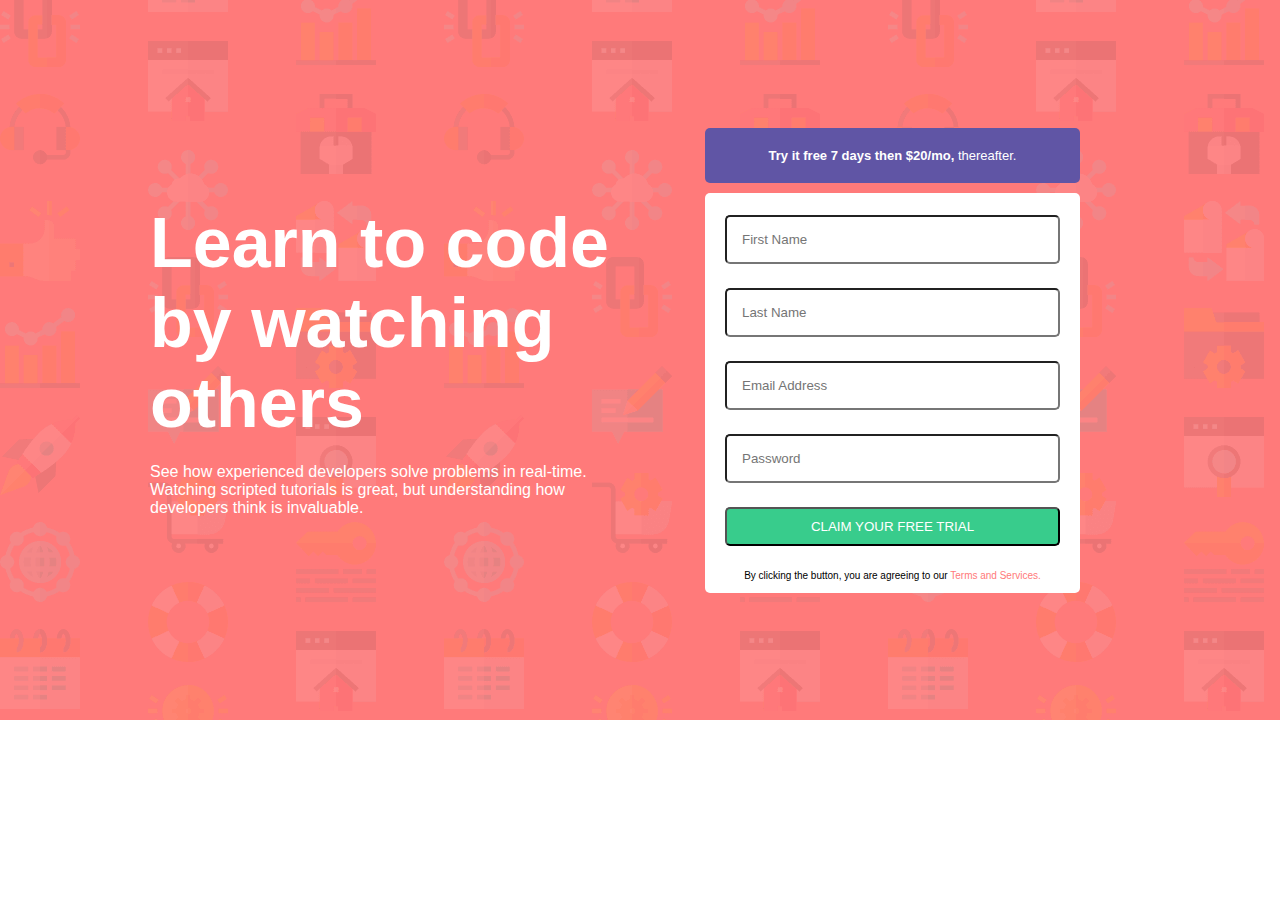
<file: index.html>
<!DOCTYPE html>
<html lang="en">
<head>
    <meta charset="UTF-8">
    <meta http-equiv="X-UA-Compatible" content="IE=edge">
    <meta name="viewport" content="width=device-width, initial-scale=1.0">
    <title>Media Queries and Responsiveness</title>
    <link rel="stylesheet" type="text/css" href="Responsiveness.css">
</head>
<body>
    <main class="container">

<div class="left-side">

    <div class="header1">
        <h1>Learn to code by watching others</h1>
    </div>

    <div class="para1">
        <p>See how experienced developers solve problems in real-time. <br> Watching scripted tutorials is great, but understanding how <br>developers think is invaluable.</p>
    </div>
</div>


<div class="right-side">

<div class="para2">
<p><strong>Try it free 7 days then $20/mo,</strong> thereafter.</p>

</div>

<div>

<form class="form1" action="">
<div>
<input type="text" class="firstname" name="firstname" placeholder="First Name" required>
</div>

<div>
<input type="text" class="lastname" name="lastname" placeholder="Last Name" required>
</div>

<div>
<input type="email" name="email" class="emailaddress" placeholder="Email Address" required>
</div>

<div>
<input type="password" name="password" class="insertpassword" placeholder="Password" required>
</div>

<div>
<button class="btn-green"> CLAIM YOUR FREE TRIAL</button>
</div>

<div class="after-note">
    <p>By clicking the button, you are agreeing to our <span>Terms and Services.</span></p>
</div>

</form>

</div>



</div>


    </main>
</body>
</html>
</file>
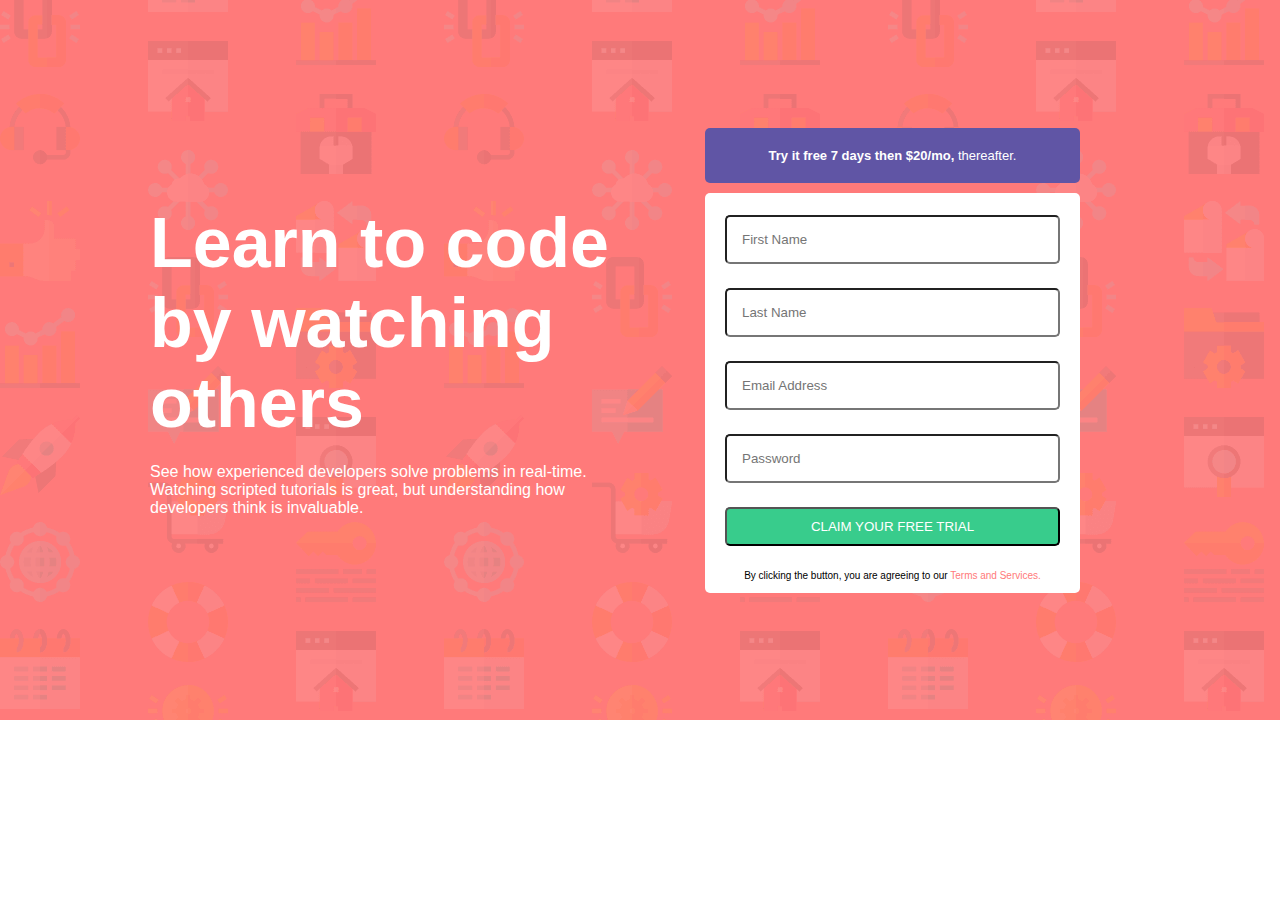
<file: Responsiveness.html>
<!DOCTYPE html>
<html lang="en">
<head>
    <meta charset="UTF-8">
    <meta http-equiv="X-UA-Compatible" content="IE=edge">
    <meta name="viewport" content="width=device-width, initial-scale=1.0">
    <title>Media Queries and Responsiveness</title>
    <link rel="stylesheet" type="text/css" href="Responsiveness.css">
</head>
<body>
    <main class="container">

<div class="left-side">

    <div class="header1">
        <h1>Learn to code by watching others</h1>
    </div>

    <div class="para1">
        <p>See how experienced developers solve problems in real-time. <br> Watching scripted tutorials is great, but understanding how <br>developers think is invaluable.</p>
    </div>
</div>


<div class="right-side">

<div class="para2">
<p><strong>Try it free 7 days then $20/mo,</strong> thereafter.</p>

</div>

<div>

<form class="form1" action="">
<div>
<input type="text" class="firstname" name="firstname" placeholder="First Name" required>
</div>

<div>
<input type="text" class="lastname" name="lastname" placeholder="Last Name" required>
</div>

<div>
<input type="email" name="email" class="emailaddress" placeholder="Email Address" required>
</div>

<div>
<input type="password" name="password" class="insertpassword" placeholder="Password" required>
</div>

<div>
<button class="btn-green"> CLAIM YOUR FREE TRIAL</button>
</div>

<div class="after-note">
    <p>By clicking the button, you are agreeing to our <span>Terms and Services.</span></p>
</div>

</form>

</div>



</div>


    </main>
</body>
</html>
</file>
<file: Responsiveness.css>
* {
    padding: 0;
    margin: 0;
    box-sizing: border-box;
    font-family: 'Poppins', sans-serif;
}



.container {
    margin: 0 auto;
    max-width: 100%;
    width: 1440px;
    min-height: 80vh;
    /* border: 2px solid red; */
    display: flex;
    background-color: hsl(0, 100%, 74%);
    background-image: url("bg-intro-desktop.png");
    justify-content: center;
}

.left-side, .right-side {
    margin: auto;
}

.right-side {
    margin-right: 200px;
}

.header1, .para1 {
    color: white;
    padding-left: 150px;
    /* padding-right: 100px; */
}

.header1 {
    padding-bottom: 20px;
}

.header1 h1 {
    font-size: 70px;
}

.para1 p {
    font-size: 16px;
}

.para2 {
    background-color: hsl(248, 32%, 49%);
    padding: 20px;
    border-radius: 5px;
}

.para2 p {
    color: white;
    font-size: small;
    font-weight: 400;
    text-align: center;
}

.form1 {
    background-color: white;
    width: 375px;
    border-radius: 5px;
    margin-top: 10px;
    box-shadow: 20px 20px 20px 0px rgba(red, green, blue, alpha);
    padding-top: 10px;
    
}

.form1 div {
    padding: 12px 20px;
}

input {
    width: 100%;
    padding: 15px;
    border-radius: 5px;
}

.btn-green {
    margin: 0 auto;
    width: 100%;
    padding: 10px;
    border-radius: 5px;
    background-color: hsl(154, 59%, 51%);
    color: white;
}

.btn-green:hover {
/* opacity: 1; */
cursor: pointer;
background-color: hsl(154, 64%, 41%);

}

.after-note p {
font-size: 10px;
text-align: center;
padding-top: 0;
font-weight: 500;
}

span {
    color: hsl(0, 100%, 74%) ;
}



@media (min-width: 320px) and (max-width: 480px) {

body {
    margin: 0;
    padding: 0;
    overflow-x: hidden;
}

.container {
    display:block;
    margin: 0 auto;
    max-width: 100%;
    width: 375px;
    
}

    .header1 h1 {
font-size: 30px;
text-align: center;

    }

    .para2 p {
        text-align: center;
    }

.form1 {
    padding: 10px;
}


}
</file>
